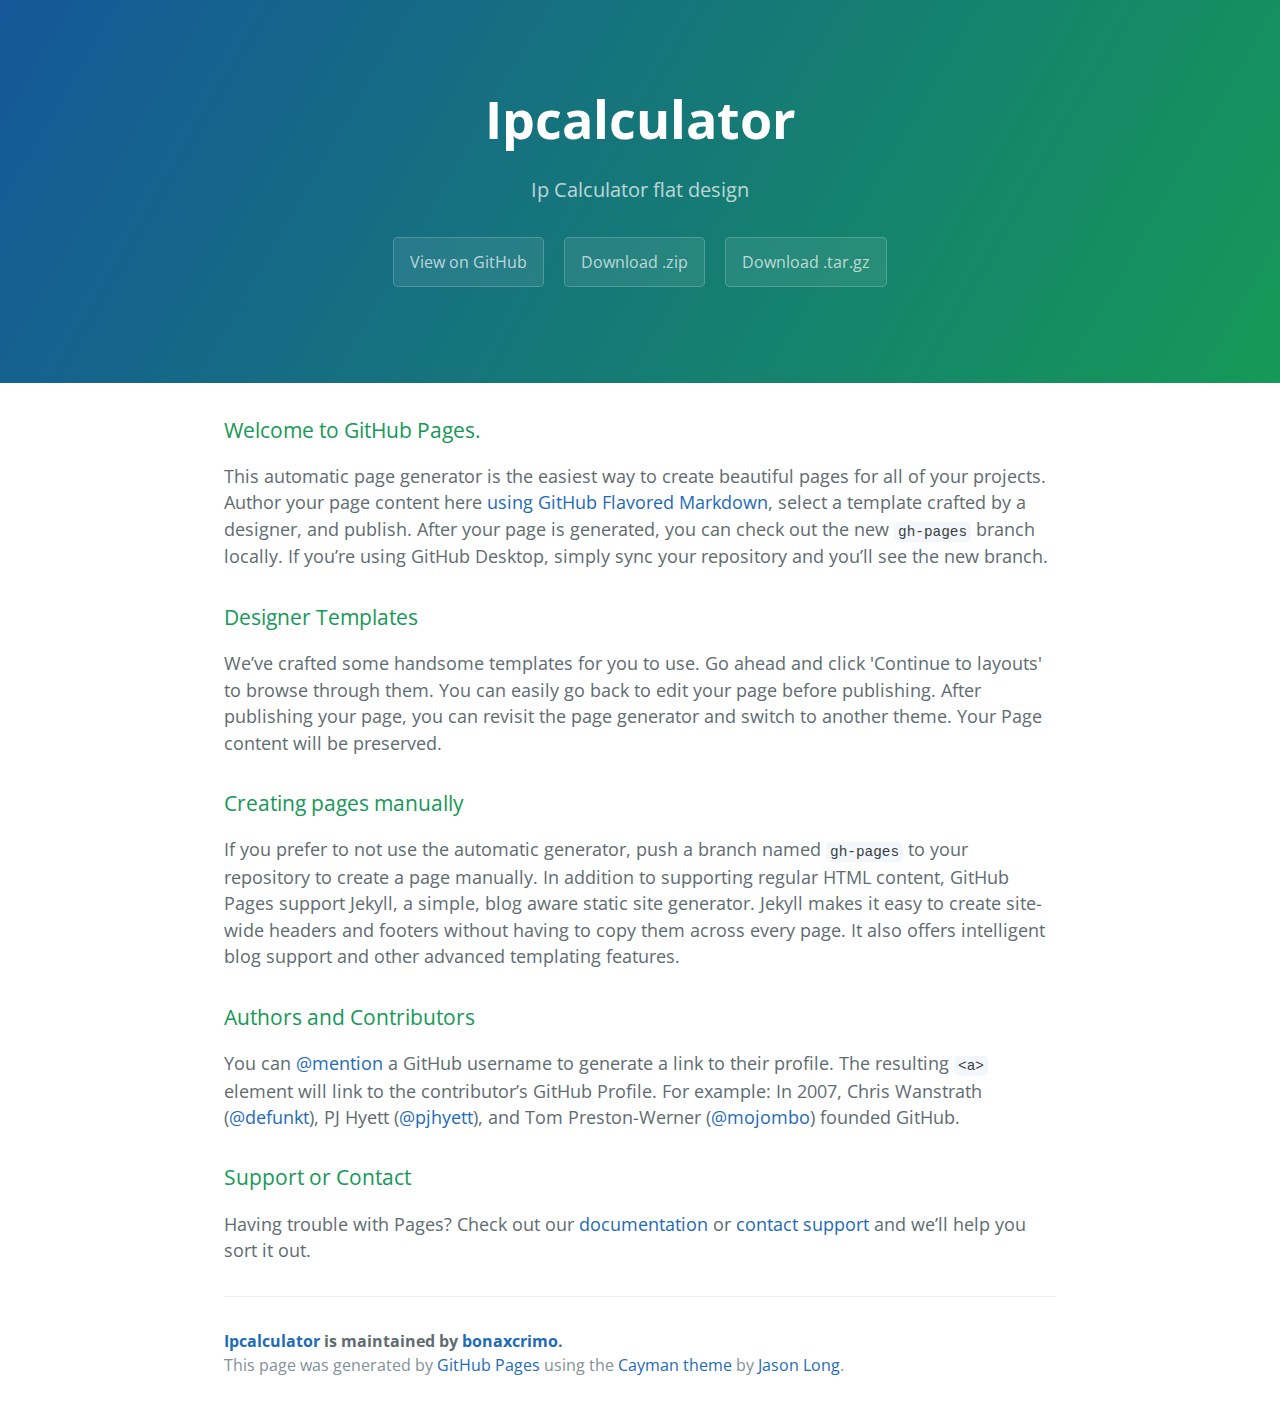
<file: index.html>
<!DOCTYPE html>
<html lang="en-us">
  <head>
    <meta charset="UTF-8">
    <title>Ipcalculator by bonaxcrimo</title>
    <meta name="viewport" content="width=device-width, initial-scale=1">
    <link rel="stylesheet" type="text/css" href="stylesheets/normalize.css" media="screen">
    <link href='https://fonts.googleapis.com/css?family=Open+Sans:400,700' rel='stylesheet' type='text/css'>
    <link rel="stylesheet" type="text/css" href="stylesheets/stylesheet.css" media="screen">
    <link rel="stylesheet" type="text/css" href="stylesheets/github-light.css" media="screen">
  </head>
  <body>
    <section class="page-header">
      <h1 class="project-name">Ipcalculator</h1>
      <h2 class="project-tagline">Ip Calculator flat design</h2>
      <a href="https://github.com/bonaxcrimo/ipCalculator" class="btn">View on GitHub</a>
      <a href="https://github.com/bonaxcrimo/ipCalculator/zipball/master" class="btn">Download .zip</a>
      <a href="https://github.com/bonaxcrimo/ipCalculator/tarball/master" class="btn">Download .tar.gz</a>
    </section>

    <section class="main-content">
      <h3>
<a id="welcome-to-github-pages" class="anchor" href="#welcome-to-github-pages" aria-hidden="true"><span aria-hidden="true" class="octicon octicon-link"></span></a>Welcome to GitHub Pages.</h3>

<p>This automatic page generator is the easiest way to create beautiful pages for all of your projects. Author your page content here <a href="https://guides.github.com/features/mastering-markdown/">using GitHub Flavored Markdown</a>, select a template crafted by a designer, and publish. After your page is generated, you can check out the new <code>gh-pages</code> branch locally. If you’re using GitHub Desktop, simply sync your repository and you’ll see the new branch.</p>

<h3>
<a id="designer-templates" class="anchor" href="#designer-templates" aria-hidden="true"><span aria-hidden="true" class="octicon octicon-link"></span></a>Designer Templates</h3>

<p>We’ve crafted some handsome templates for you to use. Go ahead and click 'Continue to layouts' to browse through them. You can easily go back to edit your page before publishing. After publishing your page, you can revisit the page generator and switch to another theme. Your Page content will be preserved.</p>

<h3>
<a id="creating-pages-manually" class="anchor" href="#creating-pages-manually" aria-hidden="true"><span aria-hidden="true" class="octicon octicon-link"></span></a>Creating pages manually</h3>

<p>If you prefer to not use the automatic generator, push a branch named <code>gh-pages</code> to your repository to create a page manually. In addition to supporting regular HTML content, GitHub Pages support Jekyll, a simple, blog aware static site generator. Jekyll makes it easy to create site-wide headers and footers without having to copy them across every page. It also offers intelligent blog support and other advanced templating features.</p>

<h3>
<a id="authors-and-contributors" class="anchor" href="#authors-and-contributors" aria-hidden="true"><span aria-hidden="true" class="octicon octicon-link"></span></a>Authors and Contributors</h3>

<p>You can <a href="https://help.github.com/articles/basic-writing-and-formatting-syntax/#mentioning-users-and-teams" class="user-mention">@mention</a> a GitHub username to generate a link to their profile. The resulting <code>&lt;a&gt;</code> element will link to the contributor’s GitHub Profile. For example: In 2007, Chris Wanstrath (<a href="https://github.com/defunkt" class="user-mention">@defunkt</a>), PJ Hyett (<a href="https://github.com/pjhyett" class="user-mention">@pjhyett</a>), and Tom Preston-Werner (<a href="https://github.com/mojombo" class="user-mention">@mojombo</a>) founded GitHub.</p>

<h3>
<a id="support-or-contact" class="anchor" href="#support-or-contact" aria-hidden="true"><span aria-hidden="true" class="octicon octicon-link"></span></a>Support or Contact</h3>

<p>Having trouble with Pages? Check out our <a href="https://help.github.com/pages">documentation</a> or <a href="https://github.com/contact">contact support</a> and we’ll help you sort it out.</p>

      <footer class="site-footer">
        <span class="site-footer-owner"><a href="https://github.com/bonaxcrimo/ipCalculator">Ipcalculator</a> is maintained by <a href="https://github.com/bonaxcrimo">bonaxcrimo</a>.</span>

        <span class="site-footer-credits">This page was generated by <a href="https://pages.github.com">GitHub Pages</a> using the <a href="https://github.com/jasonlong/cayman-theme">Cayman theme</a> by <a href="https://twitter.com/jasonlong">Jason Long</a>.</span>
      </footer>

    </section>

  
  </body>
</html>
</file>
<file: stylesheets/stylesheet.css>
* {
  box-sizing: border-box; }

body {
  padding: 0;
  margin: 0;
  font-family: "Open Sans", "Helvetica Neue", Helvetica, Arial, sans-serif;
  font-size: 16px;
  line-height: 1.5;
  color: #606c71; }

a {
  color: #1e6bb8;
  text-decoration: none; }
  a:hover {
    text-decoration: underline; }

.btn {
  display: inline-block;
  margin-bottom: 1rem;
  color: rgba(255, 255, 255, 0.7);
  background-color: rgba(255, 255, 255, 0.08);
  border-color: rgba(255, 255, 255, 0.2);
  border-style: solid;
  border-width: 1px;
  border-radius: 0.3rem;
  transition: color 0.2s, background-color 0.2s, border-color 0.2s; }
  .btn + .btn {
    margin-left: 1rem; }

.btn:hover {
  color: rgba(255, 255, 255, 0.8);
  text-decoration: none;
  background-color: rgba(255, 255, 255, 0.2);
  border-color: rgba(255, 255, 255, 0.3); }

@media screen and (min-width: 64em) {
  .btn {
    padding: 0.75rem 1rem; } }

@media screen and (min-width: 42em) and (max-width: 64em) {
  .btn {
    padding: 0.6rem 0.9rem;
    font-size: 0.9rem; } }

@media screen and (max-width: 42em) {
  .btn {
    display: block;
    width: 100%;
    padding: 0.75rem;
    font-size: 0.9rem; }
    .btn + .btn {
      margin-top: 1rem;
      margin-left: 0; } }

.page-header {
  color: #fff;
  text-align: center;
  background-color: #159957;
  background-image: linear-gradient(120deg, #155799, #159957); }

@media screen and (min-width: 64em) {
  .page-header {
    padding: 5rem 6rem; } }

@media screen and (min-width: 42em) and (max-width: 64em) {
  .page-header {
    padding: 3rem 4rem; } }

@media screen and (max-width: 42em) {
  .page-header {
    padding: 2rem 1rem; } }

.project-name {
  margin-top: 0;
  margin-bottom: 0.1rem; }

@media screen and (min-width: 64em) {
  .project-name {
    font-size: 3.25rem; } }

@media screen and (min-width: 42em) and (max-width: 64em) {
  .project-name {
    font-size: 2.25rem; } }

@media screen and (max-width: 42em) {
  .project-name {
    font-size: 1.75rem; } }

.project-tagline {
  margin-bottom: 2rem;
  font-weight: normal;
  opacity: 0.7; }

@media screen and (min-width: 64em) {
  .project-tagline {
    font-size: 1.25rem; } }

@media screen and (min-width: 42em) and (max-width: 64em) {
  .project-tagline {
    font-size: 1.15rem; } }

@media screen and (max-width: 42em) {
  .project-tagline {
    font-size: 1rem; } }

.main-content :first-child {
  margin-top: 0; }
.main-content img {
  max-width: 100%; }
.main-content h1, .main-content h2, .main-content h3, .main-content h4, .main-content h5, .main-content h6 {
  margin-top: 2rem;
  margin-bottom: 1rem;
  font-weight: normal;
  color: #159957; }
.main-content p {
  margin-bottom: 1em; }
.main-content code {
  padding: 2px 4px;
  font-family: Consolas, "Liberation Mono", Menlo, Courier, monospace;
  font-size: 0.9rem;
  color: #383e41;
  background-color: #f3f6fa;
  border-radius: 0.3rem; }
.main-content pre {
  padding: 0.8rem;
  margin-top: 0;
  margin-bottom: 1rem;
  font: 1rem Consolas, "Liberation Mono", Menlo, Courier, monospace;
  color: #567482;
  word-wrap: normal;
  background-color: #f3f6fa;
  border: solid 1px #dce6f0;
  border-radius: 0.3rem; }
  .main-content pre > code {
    padding: 0;
    margin: 0;
    font-size: 0.9rem;
    color: #567482;
    word-break: normal;
    white-space: pre;
    background: transparent;
    border: 0; }
.main-content .highlight {
  margin-bottom: 1rem; }
  .main-content .highlight pre {
    margin-bottom: 0;
    word-break: normal; }
.main-content .highlight pre, .main-content pre {
  padding: 0.8rem;
  overflow: auto;
  font-size: 0.9rem;
  line-height: 1.45;
  border-radius: 0.3rem; }
.main-content pre code, .main-content pre tt {
  display: inline;
  max-width: initial;
  padding: 0;
  margin: 0;
  overflow: initial;
  line-height: inherit;
  word-wrap: normal;
  background-color: transparent;
  border: 0; }
  .main-content pre code:before, .main-content pre code:after, .main-content pre tt:before, .main-content pre tt:after {
    content: normal; }
.main-content ul, .main-content ol {
  margin-top: 0; }
.main-content blockquote {
  padding: 0 1rem;
  margin-left: 0;
  color: #819198;
  border-left: 0.3rem solid #dce6f0; }
  .main-content blockquote > :first-child {
    margin-top: 0; }
  .main-content blockquote > :last-child {
    margin-bottom: 0; }
.main-content table {
  display: block;
  width: 100%;
  overflow: auto;
  word-break: normal;
  word-break: keep-all; }
  .main-content table th {
    font-weight: bold; }
  .main-content table th, .main-content table td {
    padding: 0.5rem 1rem;
    border: 1px solid #e9ebec; }
.main-content dl {
  padding: 0; }
  .main-content dl dt {
    padding: 0;
    margin-top: 1rem;
    font-size: 1rem;
    font-weight: bold; }
  .main-content dl dd {
    padding: 0;
    margin-bottom: 1rem; }
.main-content hr {
  height: 2px;
  padding: 0;
  margin: 1rem 0;
  background-color: #eff0f1;
  border: 0; }

@media screen and (min-width: 64em) {
  .main-content {
    max-width: 64rem;
    padding: 2rem 6rem;
    margin: 0 auto;
    font-size: 1.1rem; } }

@media screen and (min-width: 42em) and (max-width: 64em) {
  .main-content {
    padding: 2rem 4rem;
    font-size: 1.1rem; } }

@media screen and (max-width: 42em) {
  .main-content {
    padding: 2rem 1rem;
    font-size: 1rem; } }

.site-footer {
  padding-top: 2rem;
  margin-top: 2rem;
  border-top: solid 1px #eff0f1; }

.site-footer-owner {
  display: block;
  font-weight: bold; }

.site-footer-credits {
  color: #819198; }

@media screen and (min-width: 64em) {
  .site-footer {
    font-size: 1rem; } }

@media screen and (min-width: 42em) and (max-width: 64em) {
  .site-footer {
    font-size: 1rem; } }

@media screen and (max-width: 42em) {
  .site-footer {
    font-size: 0.9rem; } }
</file>
<file: stylesheets/github-light.css>
/*
The MIT License (MIT)

Copyright (c) 2016 GitHub, Inc.

Permission is hereby granted, free of charge, to any person obtaining a copy
of this software and associated documentation files (the "Software"), to deal
in the Software without restriction, including without limitation the rights
to use, copy, modify, merge, publish, distribute, sublicense, and/or sell
copies of the Software, and to permit persons to whom the Software is
furnished to do so, subject to the following conditions:

The above copyright notice and this permission notice shall be included in all
copies or substantial portions of the Software.

THE SOFTWARE IS PROVIDED "AS IS", WITHOUT WARRANTY OF ANY KIND, EXPRESS OR
IMPLIED, INCLUDING BUT NOT LIMITED TO THE WARRANTIES OF MERCHANTABILITY,
FITNESS FOR A PARTICULAR PURPOSE AND NONINFRINGEMENT. IN NO EVENT SHALL THE
AUTHORS OR COPYRIGHT HOLDERS BE LIABLE FOR ANY CLAIM, DAMAGES OR OTHER
LIABILITY, WHETHER IN AN ACTION OF CONTRACT, TORT OR OTHERWISE, ARISING FROM,
OUT OF OR IN CONNECTION WITH THE SOFTWARE OR THE USE OR OTHER DEALINGS IN THE
SOFTWARE.

*/

.pl-c /* comment */ {
  color: #969896;
}

.pl-c1 /* constant, variable.other.constant, support, meta.property-name, support.constant, support.variable, meta.module-reference, markup.raw, meta.diff.header */,
.pl-s .pl-v /* string variable */ {
  color: #0086b3;
}

.pl-e /* entity */,
.pl-en /* entity.name */ {
  color: #795da3;
}

.pl-smi /* variable.parameter.function, storage.modifier.package, storage.modifier.import, storage.type.java, variable.other */,
.pl-s .pl-s1 /* string source */ {
  color: #333;
}

.pl-ent /* entity.name.tag */ {
  color: #63a35c;
}

.pl-k /* keyword, storage, storage.type */ {
  color: #a71d5d;
}

.pl-s /* string */,
.pl-pds /* punctuation.definition.string, string.regexp.character-class */,
.pl-s .pl-pse .pl-s1 /* string punctuation.section.embedded source */,
.pl-sr /* string.regexp */,
.pl-sr .pl-cce /* string.regexp constant.character.escape */,
.pl-sr .pl-sre /* string.regexp source.ruby.embedded */,
.pl-sr .pl-sra /* string.regexp string.regexp.arbitrary-repitition */ {
  color: #183691;
}

.pl-v /* variable */ {
  color: #ed6a43;
}

.pl-id /* invalid.deprecated */ {
  color: #b52a1d;
}

.pl-ii /* invalid.illegal */ {
  color: #f8f8f8;
  background-color: #b52a1d;
}

.pl-sr .pl-cce /* string.regexp constant.character.escape */ {
  font-weight: bold;
  color: #63a35c;
}

.pl-ml /* markup.list */ {
  color: #693a17;
}

.pl-mh /* markup.heading */,
.pl-mh .pl-en /* markup.heading entity.name */,
.pl-ms /* meta.separator */ {
  font-weight: bold;
  color: #1d3e81;
}

.pl-mq /* markup.quote */ {
  color: #008080;
}

.pl-mi /* markup.italic */ {
  font-style: italic;
  color: #333;
}

.pl-mb /* markup.bold */ {
  font-weight: bold;
  color: #333;
}

.pl-md /* markup.deleted, meta.diff.header.from-file */ {
  color: #bd2c00;
  background-color: #ffecec;
}

.pl-mi1 /* markup.inserted, meta.diff.header.to-file */ {
  color: #55a532;
  background-color: #eaffea;
}

.pl-mdr /* meta.diff.range */ {
  font-weight: bold;
  color: #795da3;
}

.pl-mo /* meta.output */ {
  color: #1d3e81;
}
</file>
